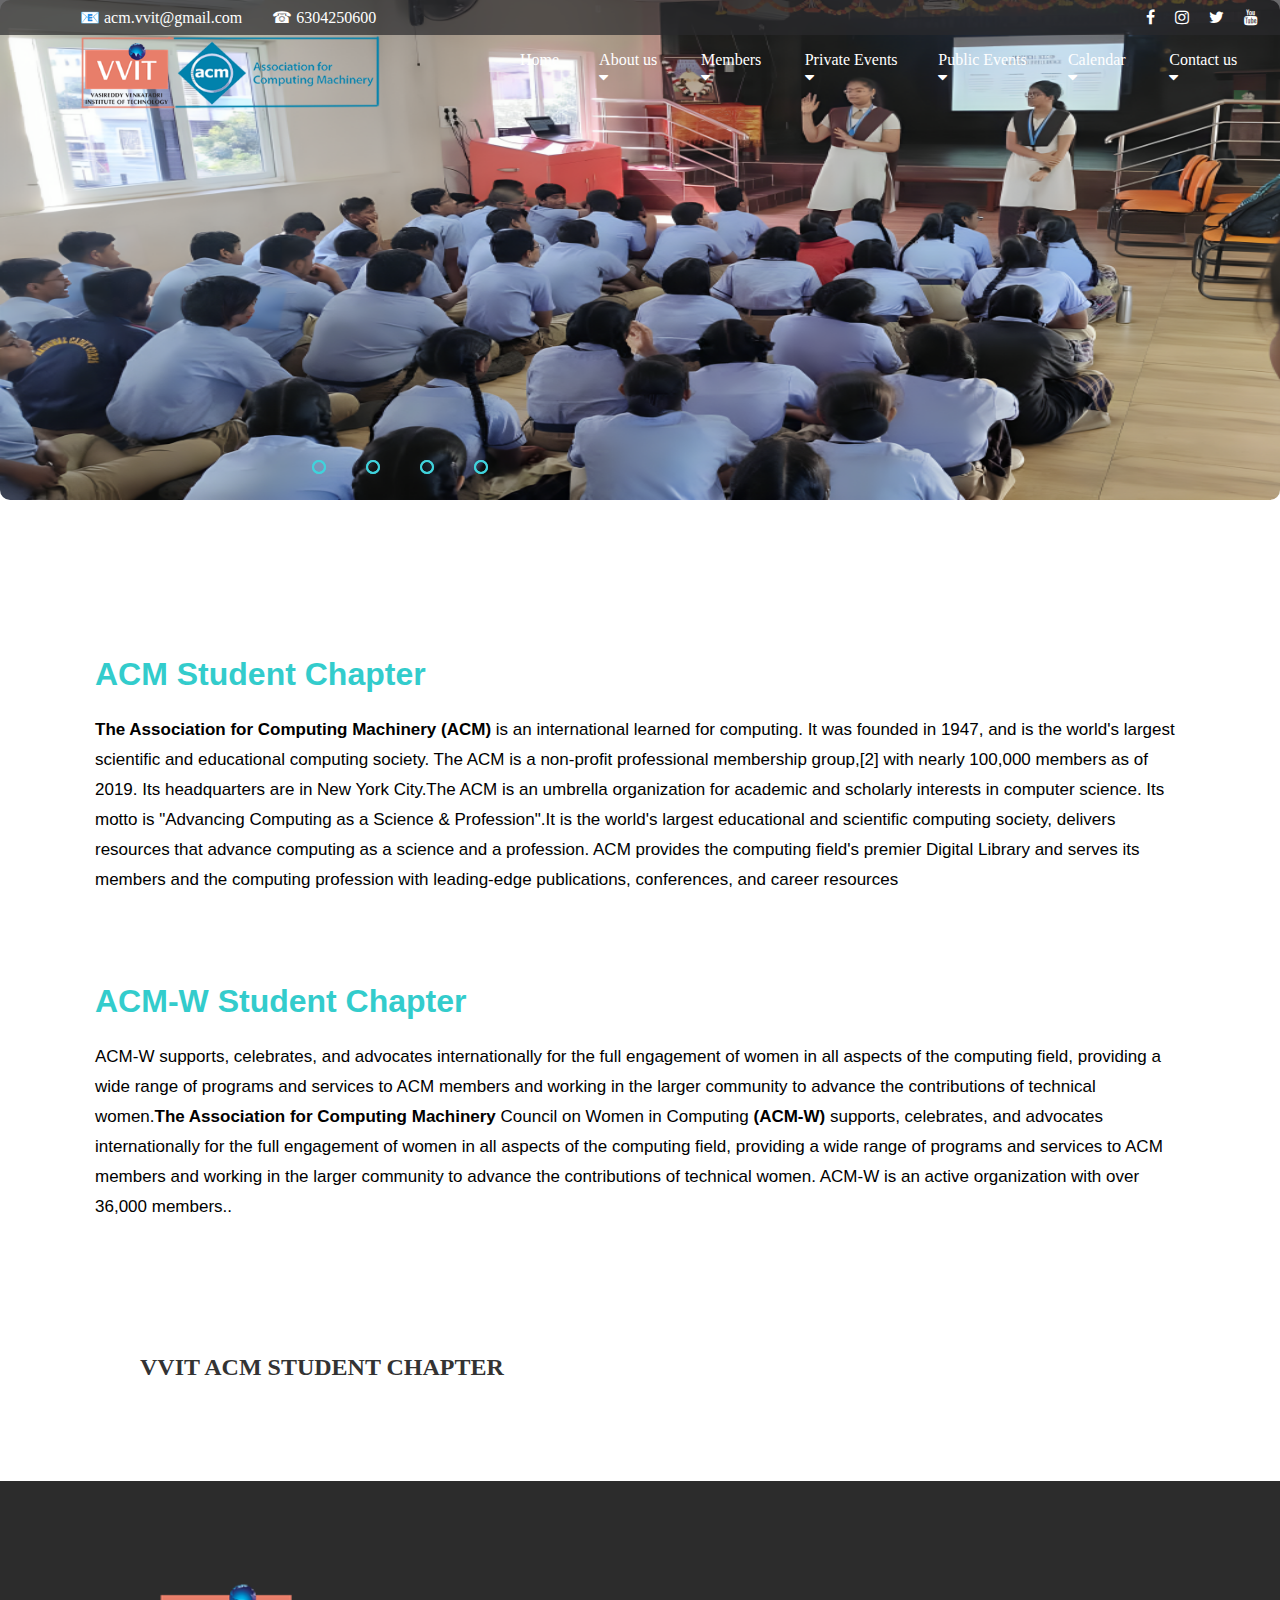
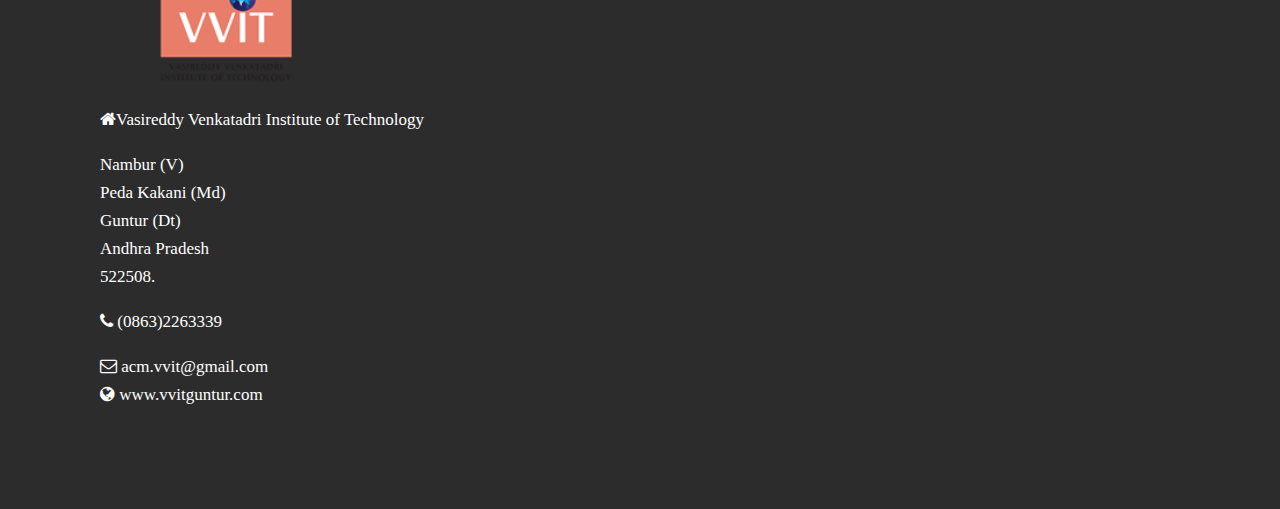
<file: index.html>
<!DOCTYPE html>
<html lang="en" dir="ltr">
  <head>
    <meta charset="UTF-8">
<meta name="viewport" content="width=device-width, initial-scale=1.0">
    <title>ACM Student Chapter - 2022-23</title>
    <link rel="stylesheet" href="style.css">
    <link rel="stylesheet" href="https://cdnjs.cloudflare.com/ajax/libs/font-awesome/4.7.0/css/font-awesome.min.css">

  </head>
  <body>

    <div class="slide-container">
      <div class="full-header">
        <div class="details-bar">
          <div class="contact-info">
            <ul>
              <li>&#128231 acm.vvit@gmail.com</li>
              <li> &#x260E 6304250600</li>
            </ul>
          </div>

          <div class="socialmedia-icons">
            <ul>
              <li><a href="http://www.facebook.com/vvitacm.1/" class="fa fa-facebook"></a></li>
              <li><a href="http://www.instagram.com/acm_vvit/" class="fa fa-instagram"></a></li>
              <li><a href="https://twitter.com/AcmVvit?s=08" class="fa fa-twitter"></a></li>
              <li><a href="https://www.youtube.com/channel/UC9ISck3zjhdRDnhQUUsETdg" class="fa fa-youtube"></a></li>
            </ul>
          </div>
        </div>

        <div class="nav-bar">
          <div class="logo">
            <img src="thumbnails/loogooo.png" style="width:300px;margin-left:80px">
          </div>
          <div class="menus">
           <ul>
              <li style="margin-left:100px"><a>Home</a></li>
              <li><a>About us<i class="fa fa-caret-down" aria-hidden="true"></i></a>
                <div class="dropdown-menu"> 
                  <ul>
                    <li><a href="page.html">ACM </a></li>
                    <li><a href="page.html">ACM-W</a></li>
                    <li><a href="page.html">Heads</a></li>
                  </ul>
              </div>
              </li>
              <li>
                <a>Members<i class="fa fa-caret-down" aria-hidden="true"></i></a>
                  <div class="dropdown-menu"> 
                    <ul>
                      <li><a href="page.html">ACM </a></li>
                      <li><a href="page.html">ACM-W</a></li>
                    </ul>
                  </div>
              </li>
              <li><a>Private Events<i class="fa fa-caret-down" aria-hidden="true"></i></a>
                <div class="dropdown-menu"> 
                  <ul>
                    <li><a href="page.html">ACM </a></li>
                    <li><a href="page.html">ACM-W</a></li>
                  </ul>
                </div>
              </li>
              <li><a>Public Events<i class="fa fa-caret-down" aria-hidden="true"></i></a>
                <div class="dropdown-menu"> 
                  <ul>
                    <li><a href="page.html">Sphardha </a></li>
                    <li><a href="page.html">Hour-of-code</a></li>
                    <li><a href="page.html">AAVEGA</a></li>
                    <li><a href="page.html">VIVA-VVIT</a></li>
                  </ul>
                </div>
              </li>
              <li><a>Calendar<i class="fa fa-caret-down" aria-hidden="true"></i></a>
                <div class="dropdown-menu"> 
                  <ul>
                    <li><a href="page.html">ACM </a></li>
                    <li><a href="page.html">ACM-W</a></li>
                  </ul>
                </div>
              </li>
              <li><a>Contact us<i class="fa fa-caret-down" aria-hidden="true"></i></a>
                <div class="dropdown-menu"> 
                  <ul>
                    <li><a href="page.html">Login</a></li>
                  </ul>
                </div>
              </li>
            </ul>
          </div>
        </div>
      </div>
    
    
    
    <div class="slider">
      <div class="slides">
        <input type="radio" name="radio-btn" id="radio1">
        <input type="radio" name="radio-btn" id="radio2">
        <input type="radio" name="radio-btn" id="radio3">
        <input type="radio" name="radio-btn" id="radio4">
    
        <div class="slide first">
          <img src="thumbnails/third.png" alt="">
        </div>
        <div class="slide">
          <img src="thumbnails/Untitled_design_1.png" alt="">
        </div>
        <div class="slide">
          <img src="thumbnails/second.png" alt="">
        </div>
        <div class="slide">
          <img src="thumbnails/slide2.jpeg" alt="">
        </div>
 
        <div class="navigation-auto">
          <div class="auto-btn1"></div>
          <div class="auto-btn2"></div>
          <div class="auto-btn3"></div>
          <div class="auto-btn4"></div>
        </div>
       
      </div>
     
      <div class="navigation-manual">
        <label for="radio1" class="manual-btn"></label>
        <label for="radio2" class="manual-btn"></label>
        <label for="radio3" class="manual-btn"></label>
        <label for="radio4" class="manual-btn"></label>
      </div>
     
    </div>


    <script type="text/javascript">
    var counter = 1;
    setInterval(function(){
      document.getElementById('radio' + counter).checked = true;
      counter++;
      if(counter > 4){
        counter = 1;
      }
    }, 4000);
    </script>

</div>

<div class="chapter1">
  <h1 class="first-heading">ACM Student Chapter</h1>
  <p class="first-para"><b>The Association for Computing Machinery (ACM) </b>is an international learned for computing. 
    It was founded in 1947, and is the world's largest scientific and educational computing society. 
    The ACM is a non-profit professional membership group,[2] with nearly 100,000 members as of 2019.
     Its headquarters are in New York City.The ACM is an umbrella organization for academic and
      scholarly interests in computer science. Its motto is "Advancing Computing as a Science & 
      Profession".It is the world's largest educational and scientific computing society, delivers 
      resources that advance computing as a science and a profession. ACM provides the computing 
      field's premier Digital Library and serves its members and the computing profession with
       leading-edge publications, conferences, and career resources</p>
</div>
<div class="chapter2">
  <h1 class="second-heading">ACM-W Student Chapter</h1>
  <p class="second-para">ACM-W supports, celebrates, and advocates internationally for the full engagement of women in 
    all aspects of the computing field, providing a wide range of programs and services to ACM 
    members and working in the larger community to advance the contributions of technical women.<b>The 
     Association for Computing Machinery</b> Council on Women in Computing <b>(ACM-W)</b> supports, celebrates,
      and advocates internationally for the full engagement of women in all aspects of the computing 
      field, providing a wide range of programs and services to ACM members and working in the larger
       community to advance the contributions of technical women. ACM-W is an active organization 
       with over 36,000 members..</p>
</div>

<div class="heading">
  <h2>VVIT ACM STUDENT CHAPTER</h2>
</div>


<div class="footer">
  <div class="footer-content">
      <img src="thumbnails/vvit_logo.png" alt="VVIT Logo">
      <p style="text-align:left"><i class="fa fa-home" aria-hidden="true"></i>Vasireddy Venkatadri Institute of Technology</p>
      <p style="text-align:left">Nambur (V)<br>Peda Kakani (Md)<br>Guntur (Dt)<br>Andhra Pradesh<br>522508.</p>
      <p style="text-align:left"><i class="fa fa-phone" aria-hidden="true"></i> (0863)2263339</p>
      <a href="mailto:acm.vvit@gmail.com" style="text-align:left"><i class="fa fa-envelope-o" aria-hidden="true"></i> acm.vvit@gmail.com</a><br>
      <a href="http://www.vvitguntur.com" style="text-align:left"><i class="fa fa-globe" aria-hidden="true"></i> www.vvitguntur.com</a>
  </div>
</div>

  </body>
</html>
</file>
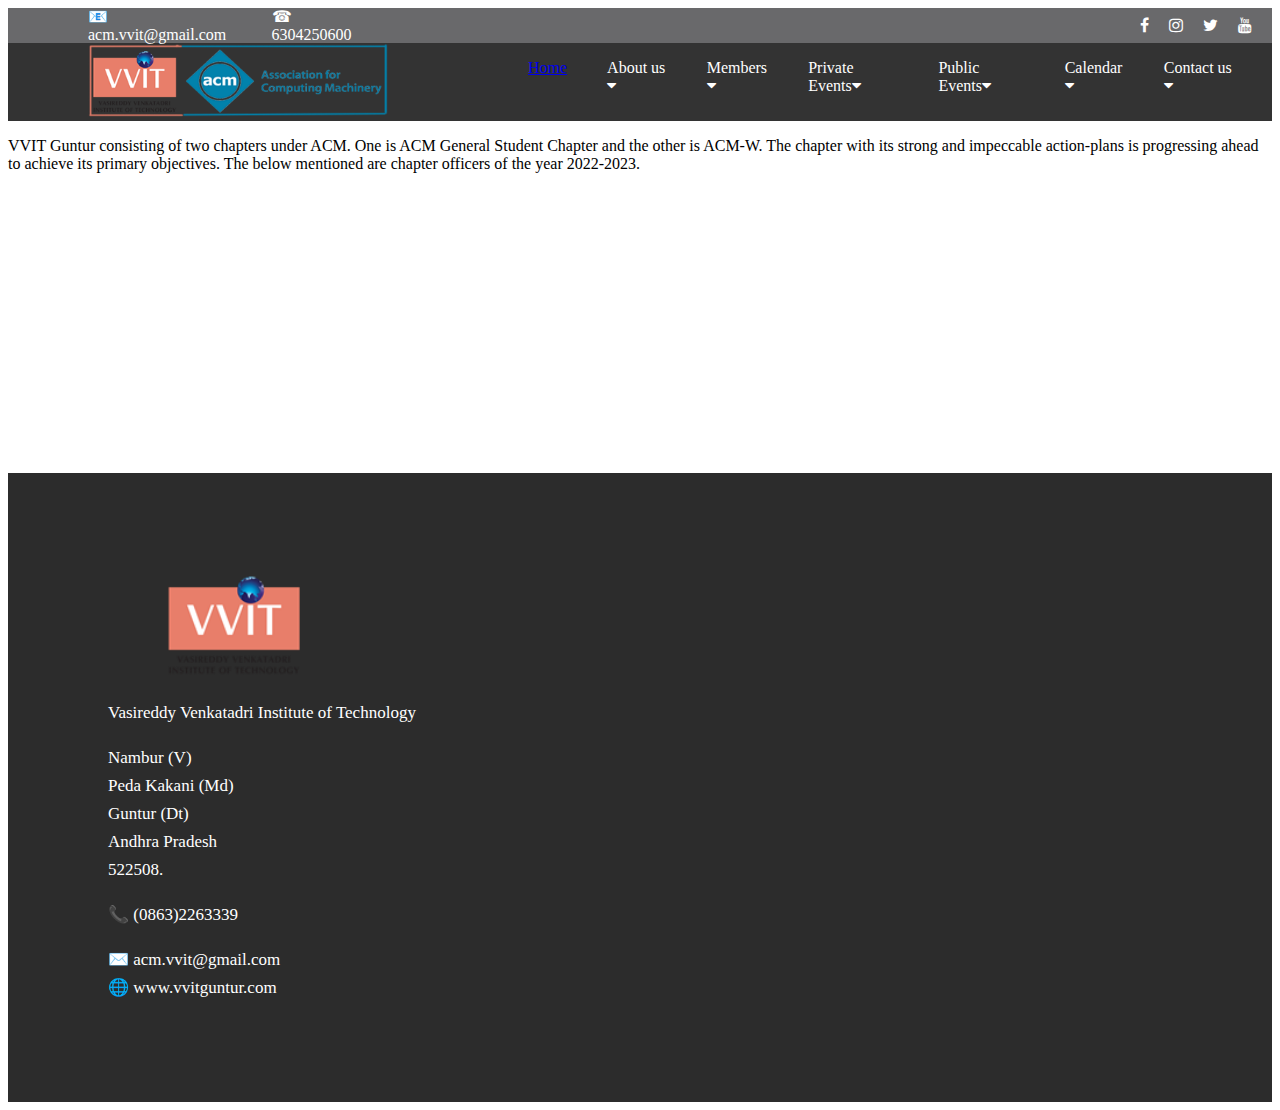
<file: page.html>
<!DOCTYPE html>
<html>
   <head>
      <title>ACM Student Chapter</title>
      <link rel="stylesheet" href="https://cdnjs.cloudflare.com/ajax/libs/font-awesome/4.7.0/css/font-awesome.min.css">
  <style>

      .details-bar{
      display:flex;
    background-color: rgb(41,42,44,0.7);
    height:35px;
    align-items: center;
   color:white;
}

.socialmedia-icons ul li a{
  color:white;
  text-decoration: none;
}

    .contact-info ul{
        display:flex;
        list-style: none;
        margin-right:700px;
        margin-left:40px;
      }

    .contact-info ul li{
        margin-right:30px;
    }
    
    .socialmedia-icons ul{
      display:flex;
      list-style: none;
    }

    .socialmedia-icons ul li{
      margin-right:20px;
      color:white;
    }

   

     .nav-bar{
        display:flex;
        background-color: rgb(51,51,51);
        color:white;
      }
     
      .menus ul{
        display: flex;
        flex-direction: row;
        list-style:none;
      }

      .menus ul li{
        margin-right:40px;
        position:relative;
        color:white;
      }

      .menus ul li a:hover{
        color:aqua;
      }

      .dropdown-menu{
        display:none;
      }

      .menus ul li:hover .dropdown-menu{
        display:block;
        position:absolute;
        left:0;
        top:100%;
        background-color: rgb(242, 246, 246);
      }

      .menus ul li:hover .dropdown-menu ul{
        display:block;
        margin:10px;

      }

      .menus ul li:hover .dropdown-menu ul li{
        width:60px;
        padding:5px;
      }

      .menus ul li:hover .dropdown-menu ul li a{
       text-decoration: none;
       text-align: left;
       color:black;
      }

      .fas{
        float:right;
        margin-left:10px;
        padding-top:3px;
      }

.footer {
  background-color: #2c2c2c;
  color: white;
  padding: 100px;
}

.footer-content {
  max-width: 400px;
}

.footer-content img {
  width: 150px;
  margin-left: 50px;
}

.footer-content p, .footer-content a {
  font-size: 17px;
  color:white;
  text-decoration: none;
  line-height: 28px;

}
    </style>
   </head>
   <body>
      <div class="full-header">
         <div class="details-bar">
           <div class="contact-info">
             <ul>
               <li>&#128231 acm.vvit@gmail.com</li>
               <li> &#x260E 6304250600</li>
             </ul>
           </div>
 
           <div class="socialmedia-icons">
             <ul>
               <li><a href="#" class="fa fa-facebook"></a></li>
               <li><a href="#" class="fa fa-instagram"></a></li>
               <li><a href="#" class="fa fa-twitter"></a></li>
               <li><a href="#" class="fa fa-youtube"></a></li>
             </ul>
           </div>
         </div>
 
         <div class="nav-bar">
           <div class="logo">
             <img src="thumbnails/loogooo.png" style="width:300px;margin-left:80px">
           </div>
           <div class="menus">
            <ul>
               <li style="margin-left:100px;"><a href="index.html">Home</a></li>
               <li><a>About us<i class="fa fa-caret-down" aria-hidden="true"></i></a>
                 <div class="dropdown-menu"> 
                   <ul>
                     <li><a href="page.html">ACM </a></li>
                     <li><a href="page.html">ACM-W</a></li>
                     <li><a href="page.html">Heads</a></li>
                   </ul>
                 </div>
               </li>
               <li>
                 <a>Members<i class="fa fa-caret-down" aria-hidden="true"></i></a>
                   <div class="dropdown-menu"> 
                     <ul>
                       <li><a href="page.html">ACM </a></li>
                       <li><a href="page.html">ACM-W</a></li>
                     </ul>
                   </div>
               </li>
               <li><a>Private Events<i class="fa fa-caret-down" aria-hidden="true"></i></a>
                 <div class="dropdown-menu"> 
                   <ul>
                     <li><a href="page.html">ACM </a></li>
                     <li><a href="page.html">ACM-W</a></li>
                   </ul>
                 </div>
               </li>
               <li><a>Public Events<i class="fa fa-caret-down" aria-hidden="true"></i></a>
                 <div class="dropdown-menu"> 
                   <ul>
                     <li><a href="page.html">Sphardha </a></li>
                     <li><a href="page.html">Hour-of-code</a></li>
                     <li><a href="page.html">AAVEGA</a></li>
                     <li><a href="page.html">VIVA-VVIT</a></li>
                   </ul>
                 </div>
               </li>
               <li><a>Calendar<i class="fa fa-caret-down" aria-hidden="true"></i></a>
                 <div class="dropdown-menu"> 
                   <ul>
                     <li><a href="page.html">ACM </a></li>
                     <li><a href="page.html">ACM-W</a></li>
                   </ul>
                 </div>
               </li>
               <li><a>Contact us<i class="fa fa-caret-down" aria-hidden="true"></i></a>
                 <div class="dropdown-menu"> 
                   <ul>
                     <li><a href="page.html">Login</a></li>
                   </ul>
                 </div>
               </li>
             </ul>
           </div>
         </div>
       </div>



      <p style="margin-bottom:300px">VVIT Guntur consisting of two chapters under ACM. One is ACM
         General Student Chapter and the other is ACM-W.  The chapter with its strong and
          impeccable action-plans is progressing ahead to achieve its primary objectives. 
          The below mentioned are chapter officers of the year 2022-2023.</p>
      
          <div class="footer">
            <div class="footer-content">
                <img src="thumbnails/vvit_logo.png" alt="VVIT Logo">
                <p>Vasireddy Venkatadri Institute of Technology</p>
                <p>Nambur (V)<br>Peda Kakani (Md)<br>Guntur (Dt)<br>Andhra Pradesh<br>522508.</p>
                <p>📞 (0863)2263339</p>
                <a href="mailto:acm.vvit@gmail.com">✉️ acm.vvit@gmail.com</a><br>
                <a href="http://www.vvitguntur.com">🌐 www.vvitguntur.com</a>
            </div>
          </div>
   </body>
</html>
</file>
<file: style.css>
body{
  margin: 0;
  padding: 0;
  height: 100vh;
  display: flex;
  justify-content: center;
  align-items: center;
  background: white;
  display:block;
}

.slide-container{
  position:relative;
}

.full-header{
  position: absolute;
  z-index: 1;
}

.details-bar{
  display:flex;
  background-color: rgb(41,42,44,0.7);
  height:35px;
  align-items: center;
  color:white;
}

.socialmedia-icons ul li a{
  color:white;
  text-decoration: none;
}

.contact-info ul{
  display:flex;
  list-style: none;
  margin-right:700px;
  margin-left:40px;
}

.contact-info ul li{
  margin-right:30px;
}

.socialmedia-icons ul{
display:flex;
list-style: none;
}

.socialmedia-icons ul li{
margin-right:20px;
}

.nav-bar{
  display:flex;
}

.menus ul{
  display: flex;
  flex-direction: row;
  list-style:none;
}

.menus ul li{
  margin-right:40px;
  position:relative;
  color:white;
}

.menus ul li a:hover{
  color:aqua;
}

.dropdown-menu{
  display:none;
}

.menus ul li:hover .dropdown-menu{
  display:block;
  position:absolute;
  left:0;
  top:100%;
  background-color: rgb(242, 246, 246);
}

.menus ul li:hover .dropdown-menu ul{
  display:block;
  margin:10px;

}

.menus ul li:hover .dropdown-menu ul li{
  width:60px;
  padding:5px;
}

.menus ul li:hover .dropdown-menu ul li a{
 text-decoration: none;
 text-align: left;
 color:black;
}

.fas{
  float:right;
  margin-left:10px;
  padding-top:3px;
}

.slider-container {
  position: relative;
}

.chapter1{
   font-family: Arial, sans-serif; 
    background-color: rgba(255, 255, 255, 0.5);
    margin-top: 120px;
    margin-left: 80px;
    margin-right:80px;
    margin-bottom:20px;
    padding: 15px;
    border-radius: 8px; 
  }

  .first-heading,
  .second-heading{
    color:rgb(51, 204, 204);

  }

  .first-para,
  .second-para{
    line-height: 30px;
    font-size:17px;


  }

.chapter2{
  font-family: Arial, sans-serif; 
  background-color: rgba(255, 255, 255, 0.5);
  margin-top: 20px;
  margin-left: 80px;
  margin-right:80px;
  margin-bottom:20px;
  padding: 15px;
  border-radius: 8px; 
}

.slider{
  width: 100%;
  border-radius: 10px;
  overflow: hidden;
  position: relative;
}

.slides{
  width: 500%;
  height: 500px;
  display: flex;
}

.slides input{
  display: none;
}

.slide{
  width: 20%;
  transition: 2s;
}

.slide img{
  width: 100%;
  height: 100%;
  object-fit :fill;
}


.navigation-manual{
  position:absolute;
  width: 800px;
  margin-top: -40px;
  display: flex;
  justify-content: center;
}

.manual-btn{
  border: 2px solid #40D3DC;
  padding: 5px;
  border-radius: 10px;
  cursor: pointer;
  transition: 1s;

}

.manual-btn:not(:last-child){
  margin-right: 40px;
}

.manual-btn:hover{
  background: #40D3DC;
}

#radio1:checked ~ .first{
  margin-left: 0;
}

#radio2:checked ~ .first{
  margin-left: -20%;
}

#radio3:checked ~ .first{
  margin-left: -40%;
}

#radio4:checked ~ .first{
  margin-left: -60%;
}


.navigation-auto{
  position: absolute;
  display: flex;
  width: 800px;
  justify-content: center;
  margin-top: 460px;
}

.navigation-auto div{
  border: 2px solid #40D3DC;
  padding: 5px;
  border-radius: 10px;
  transition: 1s;
}

.navigation-auto div:not(:last-child){
  margin-right: 40px;
}

#radio1:checked ~ .navigation-auto .auto-btn1{
  background: #40D3DC;
}

#radio2:checked ~ .navigation-auto .auto-btn2{
  background: #40D3DC;
}

#radio3:checked ~ .navigation-auto .auto-btn3{
  background: #40D3DC;
}

#radio4:checked ~ .navigation-auto .auto-btn4{
  background: #40D3DC;
}
      
.heading{
  margin-top:100px;
  margin-left:140px;
  margin-bottom:100px;
  color: rgb(51, 51, 51);

}

.footer {
  background-color: #2c2c2c;
  color: white;
  padding: 100px;
  margin:0px;
}

.footer-content {
  max-width: 400px;
}

.footer-content img {
  width: 150px;
  margin-left: 50px;
}

.footer-content p, .footer-content a {
  font-size: 17px;
  color:white;
  text-decoration: none;
  line-height: 28px;

}
</file>
